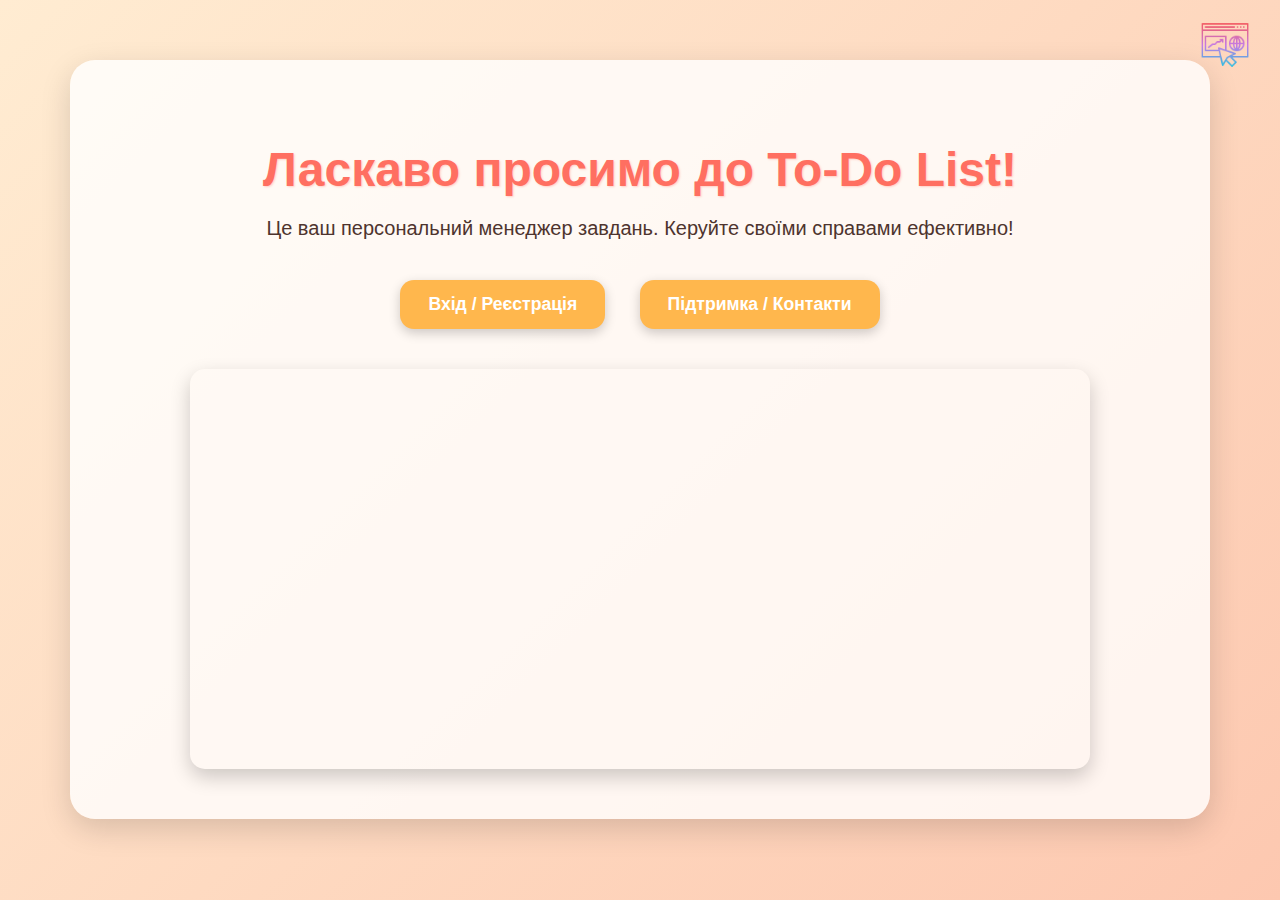
<file: index.html>
<html lang="uk">
<head>
    <meta charset="UTF-8">
    <title>Головна сторінка</title>
    <link rel="stylesheet" href="style.css"> <!-- Загальні стилі -->
    <link rel="stylesheet" href="index.css"> <!-- Стилі для головної сторінки -->
</head>
<body>

    <div class="container">
        <h1>Ласкаво просимо до To-Do List!</h1>
        <p>Це ваш персональний менеджер завдань. Керуйте своїми справами ефективно!</p>
  
        <!-- Логотип у правому верхньому куті -->
        <img src="logo.png"
     alt="To-Do Logo"
     class="top-logo">

  
        <button onclick="location.href='login.html'">Вхід / Реєстрація</button>
        <button onclick="location.href='support.html'">Підтримка / Контакти</button>
  
        <iframe width="300" height="400" 
            src="https://www.youtube.com/embed/3kKB6wYqP7Y"
            title="YouTube video player" 
            frameborder="0" 
            allow="accelerometer; autoplay; clipboard-write; encrypted-media; gyroscope; picture-in-picture; web-share" 
            allowfullscreen>
        </iframe>
    </div>
</body>
</html>
</file>
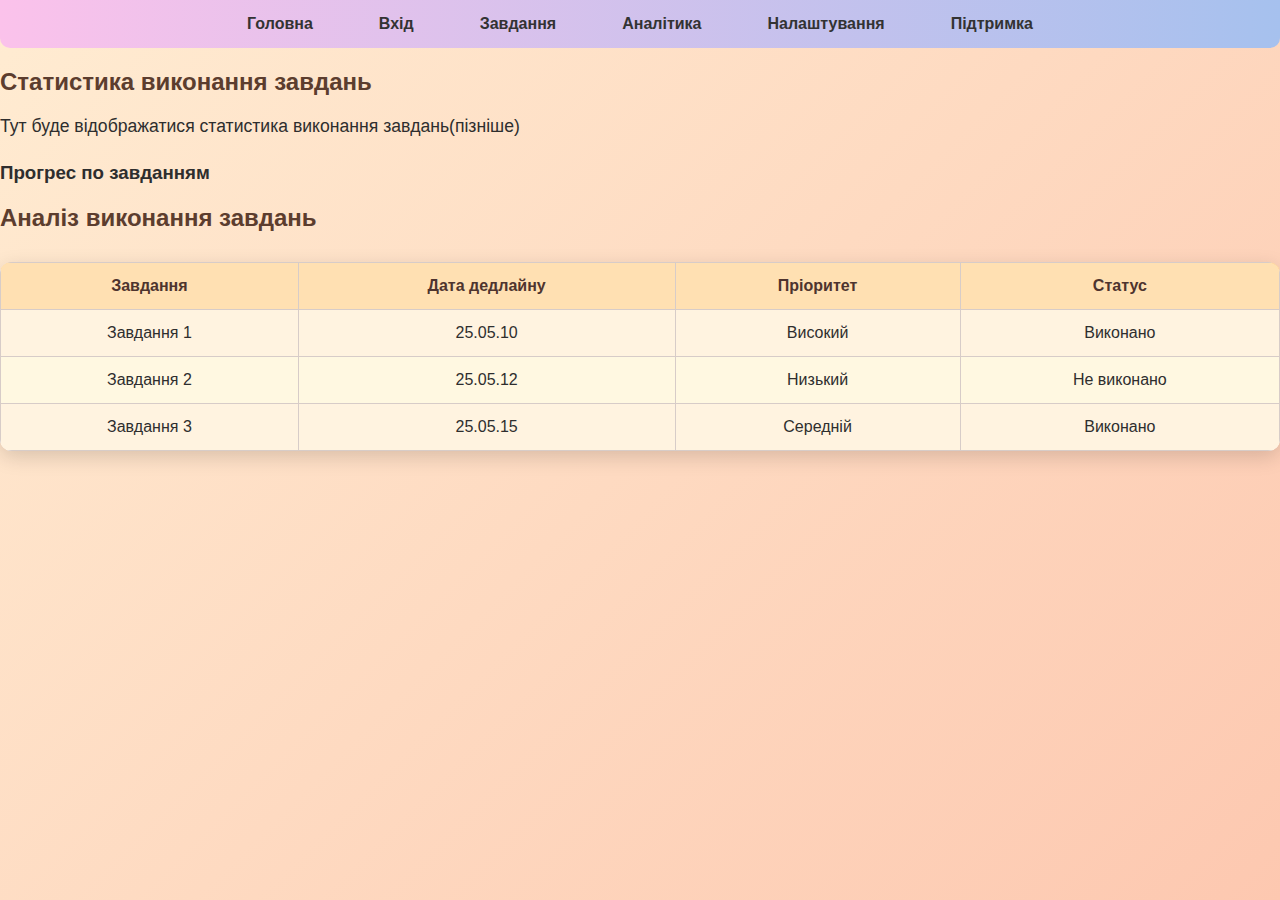
<file: analytics.html>
<html>
<head>
      <meta charset="UTF-8">
      <title>Аналітика та звіти</title>
      <link rel="stylesheet" href="style.css">
      <link rel="stylesheet" href="analytics.css">
</head>

<body>
<nav class="main-nav">
  <ul>
    <li><a href="index.html">Головна</a></li>
    <li><a href="login.html">Вхід</a></li>
    <li><a href="tasks.html">Завдання</a></li>
    <li><a href="analytics.html">Аналітика</a></li>
    <li><a href="settings.html">Налаштування</a></li>
    <li><a href="support.html">Підтримка</a></li>
  </ul>
</nav>


  <h2>Статистика виконання завдань</h2>
  <p> Тут буде відображатися статистика виконання завдань(пізніше)</p>

  <!-- Додаємо таблицю -->
  <h3>Прогрес по завданням</h3>
  <h2>Аналіз виконання завдань</h2>

<table class="analytics-table">
  <thead>
    <tr>
      <th>Завдання</th>
      <th>Дата дедлайну</th>
      <th>Пріоритет</th>
      <th>Статус</th>
    </tr>
  </thead>
  <tbody>
    <tr>
      <td>Завдання 1</td>
      <td>25.05.10</td>
      <td>Високий</td>
      <td>Виконано</td>
    </tr>
    <tr>
      <td>Завдання 2</td>
      <td>25.05.12</td>
      <td>Низький</td>
      <td>Не виконано</td>
    </tr>
    <tr>
      <td>Завдання 3</td>
      <td>25.05.15</td>
      <td>Середній</td>
      <td>Виконано</td>
    </tr>
  </tbody>
</table>

</body>
</html>
</file>
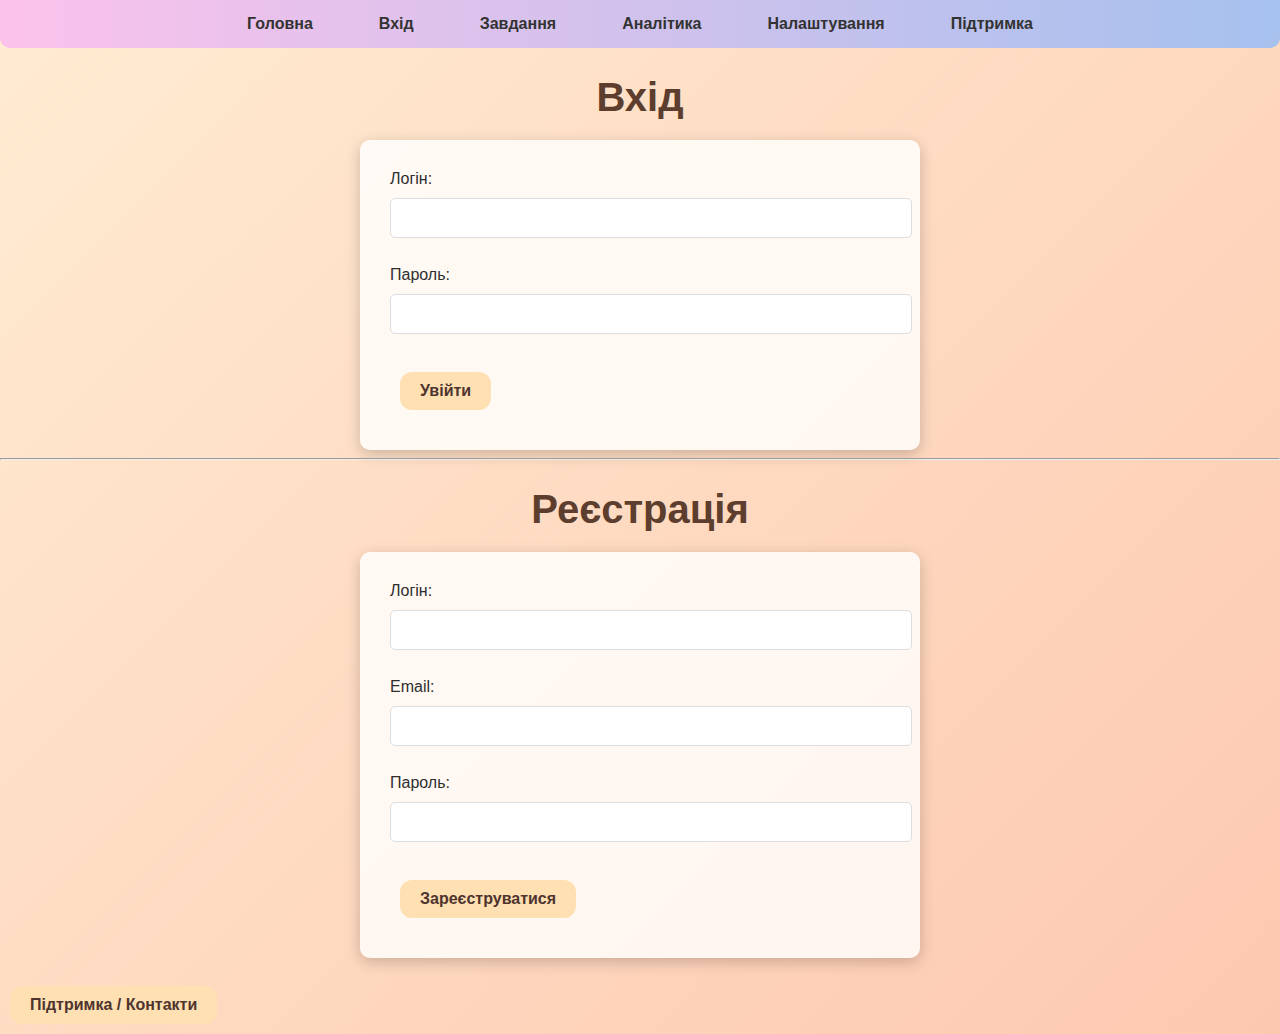
<file: login.html>
<!DOCTYPE html>
<html lang="uk">
<head>
  <meta charset="UTF-8">
    <title>Вхід / Реєстрація</title>
    <link rel="stylesheet" href="style.css">
    <link rel="stylesheet" href="login.css">
</head>

<body>
<nav class="main-nav">
  <ul>
    <li><a href="index.html">Головна</a></li>
    <li><a href="login.html">Вхід</a></li>
    <li><a href="tasks.html">Завдання</a></li>
    <li><a href="analytics.html">Аналітика</a></li>
    <li><a href="settings.html">Налаштування</a></li>
    <li><a href="support.html">Підтримка</a></li>
  </ul>
</nav>


  <h1>Вхід</h1>
  <form onsubmit="event.preventDefault(); location.href='tasks.html';">
    <label for="login-username">Логін:</label><br>
    <input type="text" id="login-username" required><br><br>
    <label for="login-password">Пароль:</label><br>
    <input type="password" id="login-password" required><br><br>
    <button type="submit" style="padding: 10px 20px;">Увійти</button>
  </form>

  <hr>

  <h1>Реєстрація</h1>
  <form onsubmit="event.preventDefault(); location.href='tasks.html';">
    <label for="reg-username">Логін:</label><br>
    <input type="text" id="reg-username" required><br><br>
    <label for="reg-email">Email:</label><br>
    <input type="email" id="reg-email" required><br><br>
    <label for="reg-password">Пароль:</label><br>
    <input type="password" id="reg-password" required><br><br>
    <button type="submit" style="padding: 10px 20px;">Зареєструватися</button>
  </form>

  <br>
  <button style="padding: 10px 20px;" onclick="location.href='support.html'">Підтримка / Контакти</button>
</body>
</html>
</file>
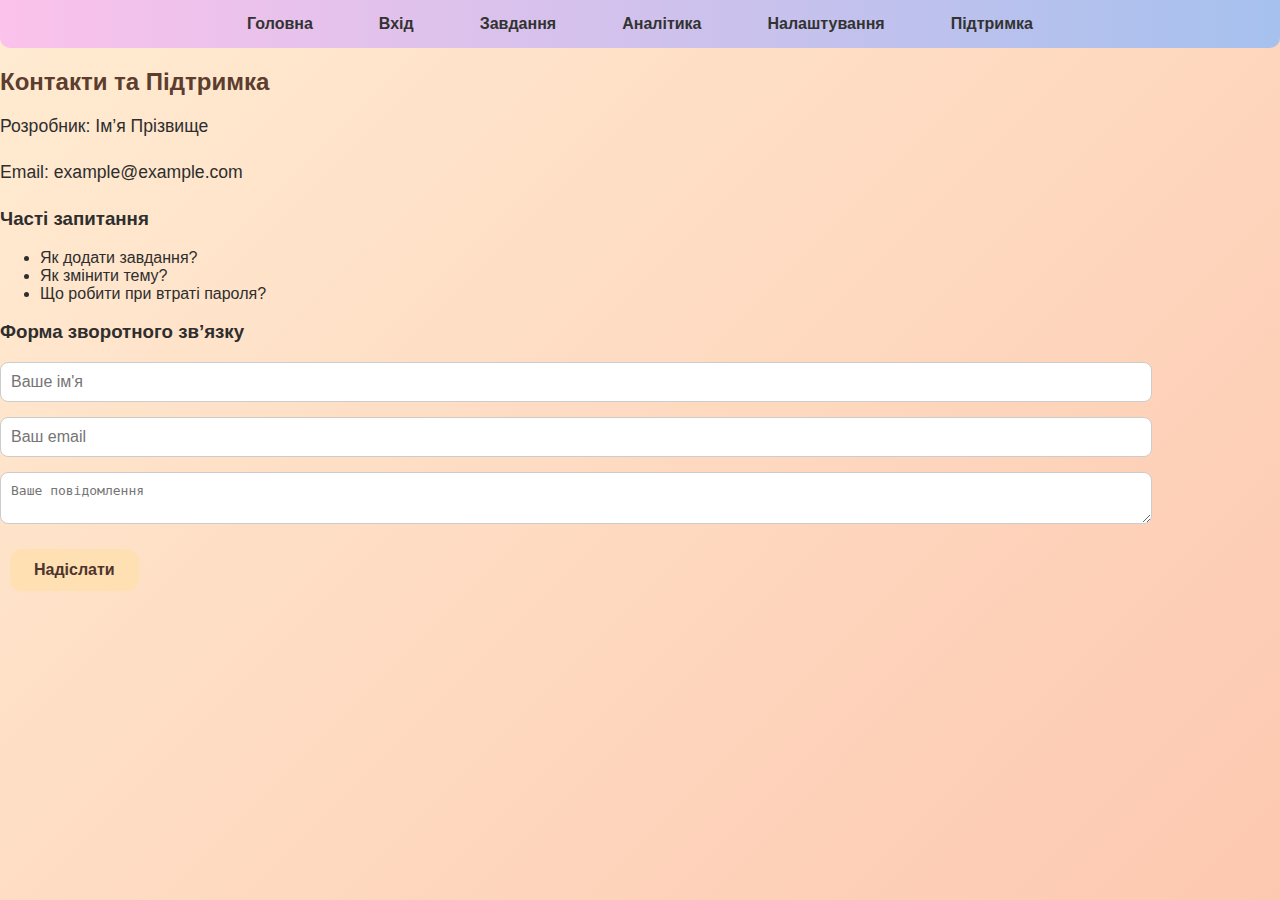
<file: support.html>
<html>
<head>
  <meta charset="UTF-8">
  <title>Підтримка / Контакти</title>
  <link rel="stylesheet" href="style.css">
  <link rel="stylesheet" href="support.css">
</head>

<body>
<nav class="main-nav">
  <ul>
    <li><a href="index.html">Головна</a></li>
    <li><a href="login.html">Вхід</a></li>
    <li><a href="tasks.html">Завдання</a></li>
    <li><a href="analytics.html">Аналітика</a></li>
    <li><a href="settings.html">Налаштування</a></li>
    <li><a href="support.html">Підтримка</a></li>
  </ul>
</nav>


  <h2>Контакти та Підтримка</h2>
  <p>Розробник: Ім’я Прізвище</p>
  <p>Email: example@example.com</p>
  <h3>Часті запитання</h3>
  <ul>
    <li>Як додати завдання?</li>
    <li>Як змінити тему?</li>
    <li>Що робити при втраті пароля?</li>
  </ul>
  <h3>Форма зворотного зв’язку</h3>
  <form>
    <input type="text" placeholder="Ваше ім'я" required><br>
    <input type="email" placeholder="Ваш email" required><br>
    <textarea placeholder="Ваше повідомлення"></textarea><br>
    <button type="submit">Надіслати</button>
  </form>
</body>
</html>
</file>
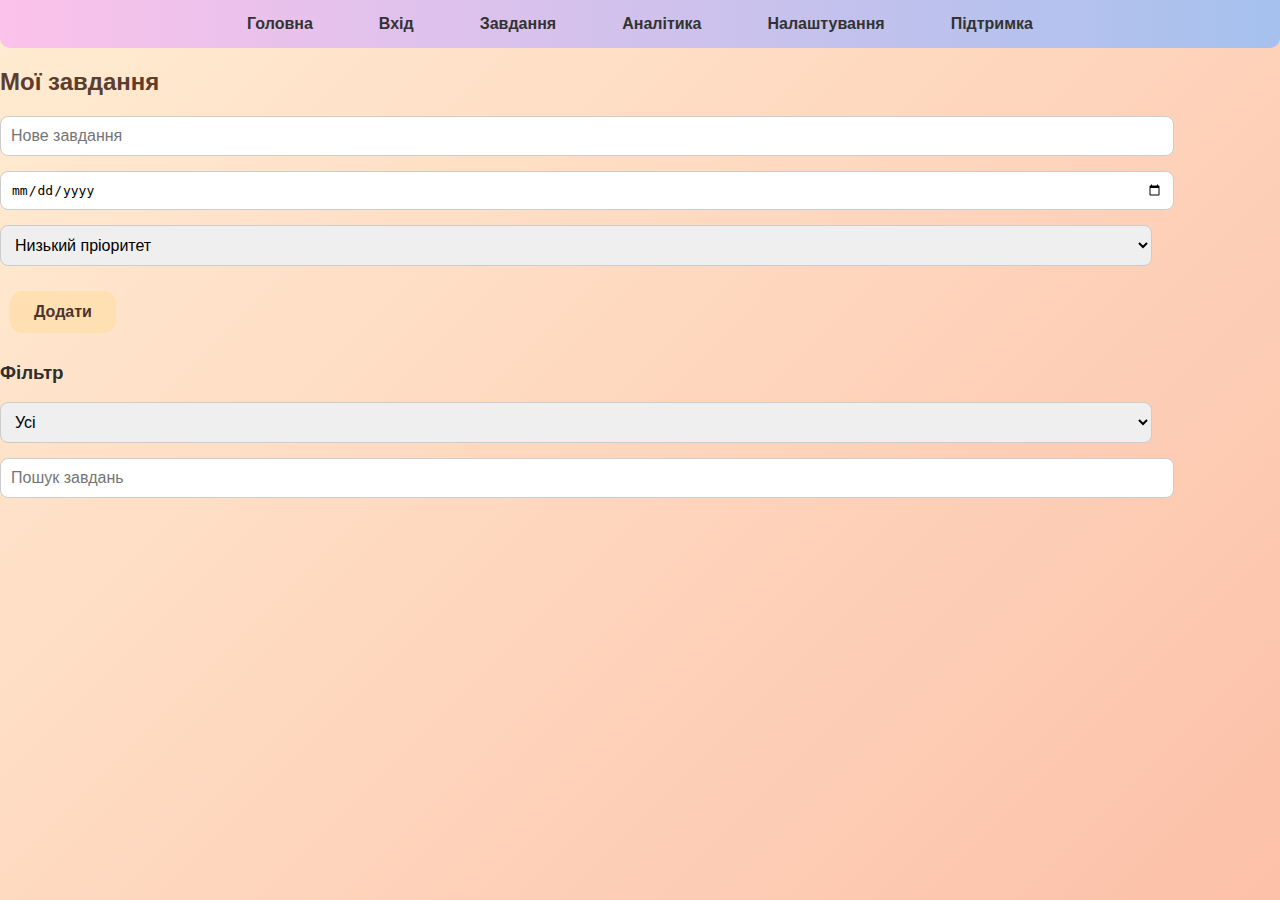
<file: tasks.html>
<!DOCTYPE html>
<html lang="uk">
<head>
  <meta charset="UTF-8">
  <title>Список завдань</title>
  <link rel="stylesheet" href="style.css">
  <link rel="stylesheet" href="tasks.css">
  
  <style>
    .nav-buttons {
      margin-top: 20px;
    }
    .nav-buttons button {
      margin: 5px;
      padding: 10px 20px;
      font-size: 16px;
      cursor: pointer;
    }
  </style>
</head>

<body>
<nav class="main-nav">
  <ul>
    <li><a href="index.html">Головна</a></li>
    <li><a href="login.html">Вхід</a></li>
    <li><a href="tasks.html">Завдання</a></li>
    <li><a href="analytics.html">Аналітика</a></li>
    <li><a href="settings.html">Налаштування</a></li>
    <li><a href="support.html">Підтримка</a></li>
  </ul>
</nav>


  <h2>Мої завдання</h2>
  
  <ul id="taskList"></ul>

  <form id="taskForm">
    <input type="text" id="taskInput" placeholder="Нове завдання" required>
    <input type="date" id="taskDeadline">
    <select id="taskPriority">
      <option value="low">Низький пріоритет</option>
      <option value="medium">Середній пріоритет</option>
      <option value="high">Високий пріоритет</option>
    </select>
    <button type="submit">Додати</button>
  </form>

  <h3>Фільтр</h3>
  <select>
    <option>Усі</option>
    <option>Активні</option>
    <option>Виконані</option>
    <option>Прострочені</option>
  </select>
  <input type="text" placeholder="Пошук завдань">

  <script>
    const taskForm = document.getElementById('taskForm');
    const taskList = document.getElementById('taskList');

    taskForm.addEventListener('submit', function (e) {
      e.preventDefault();

      const taskInput = document.getElementById('taskInput');
      const taskDeadline = document.getElementById('taskDeadline');
      const taskPriority = document.getElementById('taskPriority');

      const li = document.createElement('li');
      li.classList.add(taskPriority.value);
      li.innerHTML = `
        ${taskInput.value} - ${taskDeadline.value}
        <button class="completeBtn">Позначити виконаним</button>
        <button class="deleteBtn">Видалити</button>
      `;
      
      taskList.appendChild(li);

      taskInput.value = '';
      taskDeadline.value = '';
      taskPriority.value = 'low';

      li.querySelector('.completeBtn').addEventListener('click', function () {
        li.style.textDecoration = 'line-through';
      });

      li.querySelector('.deleteBtn').addEventListener('click', function () {
        taskList.removeChild(li);
      });
    });
  </script>
</body>
</html>
</file>
<file: style.css>
/* Теплий літній вечір — градієнт */
body {
    margin: 0;
    padding: 0;
    font-family: 'Segoe UI', sans-serif;
    background: linear-gradient(135deg, #ffecd2, #fcb69f, #ff9a9e);
    background-size: 300% 300%;
    animation: gradientShift 18s ease infinite;
    color: #2e2e2e;
}

/* Анімація фону */
@keyframes gradientShift {
    0% { background-position: 0% 50%; }
    50% { background-position: 100% 50%; }
    100% { background-position: 0% 50%; }
}

/* Центрований контейнер */
.container {
    max-width: 800px;
    margin: 0 auto;
    padding: 60px 30px;
    background-color: rgba(255, 255, 255, 0.75);
    border-radius: 20px;
    box-shadow: 0 4px 20px rgba(0,0,0,0.1);
    text-align: center;
}

/* Заголовки */
h1, h2 {
    color: #5c3d2e;
    margin-bottom: 20px;
}

/* Параграфи */
p {
    font-size: 1.1em;
    margin-bottom: 25px;
}

/* Кнопки */
button {
    padding: 12px 24px;
    margin: 10px;
    border: none;
    border-radius: 12px;
    background-color: #ffe0b2;
    color: #4e342e;
    font-weight: bold;
    font-size: 1em;
    cursor: pointer;
    transition: all 0.3s ease;
}

button:hover {
    background-color: #ffcc80;
    transform: translateY(-2px);
    box-shadow: 0 4px 12px rgba(0,0,0,0.2);
}

/* Для таблиць (наприклад, аналітика) */
table {
    width: 100%;
    border-collapse: collapse;
    margin-top: 20px;
}

th, td {
    border: 1px solid #d7ccc8;
    padding: 12px;
    text-align: center;
}

th {
    background-color: #ffe0b2;
    color: #4e342e;
}

/* Поля форми */
input, select, textarea {
    padding: 10px;
    width: 90%;
    margin-bottom: 15px;
    border: 1px solid #ccc;
    border-radius: 8px;
    font-size: 1em;
}

/* Меню навігації */
.main-nav ul {
    list-style: none; /* прибирає маркери */
    margin: 0;
    padding: 15px 0;
    background: linear-gradient(to right, #fbc2eb, #a6c1ee); /* літній градієнт */
    display: flex;
    justify-content: center;
    gap: 30px;
    border-radius: 0 0 10px 10px;
}

.main-nav li {
    display: inline;
}

.main-nav a {
    text-decoration: none;
    color: #333;
    font-weight: bold;
    padding: 10px 18px;
    border-radius: 8px;
    transition: 0.3s ease;
}

.main-nav a:hover {
    background-color: #fff3e0;
    color: #e65100;
}

.main-nav a:active {
    background-color: #ffe0b2;
    color: #bf360c;
}
</file>
<file: index.css>
/* Загальні стилі для головної сторінки */

/* Логотип у правому верхньому куті */
/* Лого у правому верхньому куті */
.top-logo {
    position: absolute;
    top: 20px;
    right: 30px;
    width: 50px;
    height: 50px;
    object-fit: contain;
    opacity: 0.9;
    transition: transform 0.3s ease;
}

.top-logo:hover {
    transform: scale(1.1);
}


/* Контейнер */
.container {
    max-width: 900px;
    margin: 60px auto;
    padding: 50px 120px;
    background: rgba(255, 255, 255, 0.8);
    border-radius: 25px;
    box-shadow: 0 10px 30px rgba(0, 0, 0, 0.15);
    text-align: center;
    animation: fadeIn 1s ease;
}

/* Анімація з'явлення */
@keyframes fadeIn {
    from { opacity: 0; transform: translateY(20px); }
    to { opacity: 1; transform: translateY(0); }
}

/* Заголовок */
h1 {
    font-size: 3em;
    color: #ff6f61;
    margin-bottom: 20px;
    text-shadow: 1px 1px 2px rgba(255, 111, 97, 0.3);
}

/* Опис */
p {
    font-size: 1.25em;
    color: #4e342e;
    margin-bottom: 30px;
}

/* Кнопки */
button {
    padding: 14px 28px;
    margin: 10px 15px;
    font-size: 1.1em;
    border-radius: 14px;
    background: #ffb74d;
    color: #fff;
    border: none;
    font-weight: bold;
    cursor: pointer;
    transition: 0.3s ease;
    box-shadow: 0 4px 12px rgba(0,0,0,0.2);
}

button:hover {
    background: #ffa726;
    transform: scale(1.05);
}

/* Стилізація відео */
/* Стилізація відео без окремого контейнера */
iframe {
    width: 100%;
    aspect-ratio: 16 / 9;
    border: none;
    border-radius: 15px;
    box-shadow: 0 8px 20px rgba(0,0,0,0.2);
    margin-top: 30px;
}


/* Адаптивність */
@media screen and (max-width: 600px) {
    h1 {
        font-size: 2em;
    }

    button {
        width: 100%;
        margin: 10px 0;
    }
}
</file>
<file: analytics.css>
/* analytics.css - Стилі для аналітики та звітів */
h1 {
    font-size: 2.5rem;
    margin-bottom: 20px;
    text-align: center;
}

.chart-container {
    display: flex;
    justify-content: center;
    margin-top: 30px;
}

.chart {
    width: 500px;
    height: 400px;
    background-color: rgba(255, 255, 255, 0.8);
    margin: 20px;
    border-radius: 10px;
}

.analytics-table {
    width: 100%;
    border-collapse: collapse;
    margin-top: 30px;
    background-color: rgba(255, 255, 255, 0.9);
    border-radius: 12px;
    overflow: hidden;
    box-shadow: 0 6px 20px rgba(0,0,0,0.15);
    font-family: 'Segoe UI', sans-serif;
  }
  
  .analytics-table th, .analytics-table td {
    padding: 14px 20px;
    text-align: center;
  }
  
  .analytics-table thead {
    background: linear-gradient(to right, #ffcc80, #ffb74d);
    color: #4e342e;
    font-weight: bold;
  }
  
  .analytics-table tbody tr:nth-child(even) {
    background-color: #fff8e1;
  }
  
  .analytics-table tbody tr:nth-child(odd) {
    background-color: #fff3e0;
  }
  
  .analytics-table tbody tr:hover {
    background-color: #ffe0b2;
    transition: background-color 0.3s ease;
  }
</file>
<file: login.css>
/* login.css - Стилі для сторінки входу */
h1 {
    font-size: 2.5rem;
    margin-bottom: 20px;
    text-align: center;
}

form {
    background-color: rgba(255, 255, 255, 0.8);
    padding: 30px;
    border-radius: 10px;
    box-shadow: 0 4px 15px rgba(0, 0, 0, 0.2);
    max-width: 500px;
    margin: 0 auto;
}

input {
    width: 100%;
    padding: 10px;
    margin: 10px 0;
    border-radius: 5px;
    border: 1px solid #ddd;
}

input[type="submit"] {
    background-color: #ff7e5f;
    color: white;
    border: none;
    cursor: pointer;
}

input[type="submit"]:hover {
    background-color: #ff5733;
}
</file>
<file: support.css>
/* support.css - Стилі для підтримки / контактів */
h1 {
    font-size: 2.5rem;
    margin-bottom: 20px;
    text-align: center;
}

ul.faq-list {
    list-style: none;
    padding: 0;
}

.faq-item {
    background-color: rgba(255, 255, 255, 0.7);
    margin: 10px 0;
    padding: 15px;
    border-radius: 10px;
    box-shadow: 0 2px 10px rgba(0, 0, 0, 0.1);
}

.faq-item h3 {
    margin: 0;
    font-size: 1.5rem;
}

.contact-form {
    max-width: 600px;
    margin: 20px auto;
    padding: 20px;
    background-color: rgba(255, 255, 255, 0.8);
    border-radius: 10px;
}
</file>
<file: tasks.css>
/* tasks.css - Стилі для сторінки завдань */
h1 {
    font-size: 2rem;
    margin-bottom: 20px;
    text-align: center;
}

ul.task-list {
    list-style: none;
    padding: 0;
    margin: 0;
}

.task-item {
    background-color: rgba(255, 255, 255, 0.7);
    margin: 10px 0;
    padding: 15px;
    border-radius: 10px;
    box-shadow: 0 2px 10px rgba(0, 0, 0, 0.1);
    display: flex;
    justify-content: space-between;
    align-items: center;
}

.task-item button {
    background-color: #00796b;
    color: white;
    border: none;
    padding: 10px;
    cursor: pointer;
    border-radius: 5px;
}

.task-item button:hover {
    background-color: #004d40;
}
</file>
